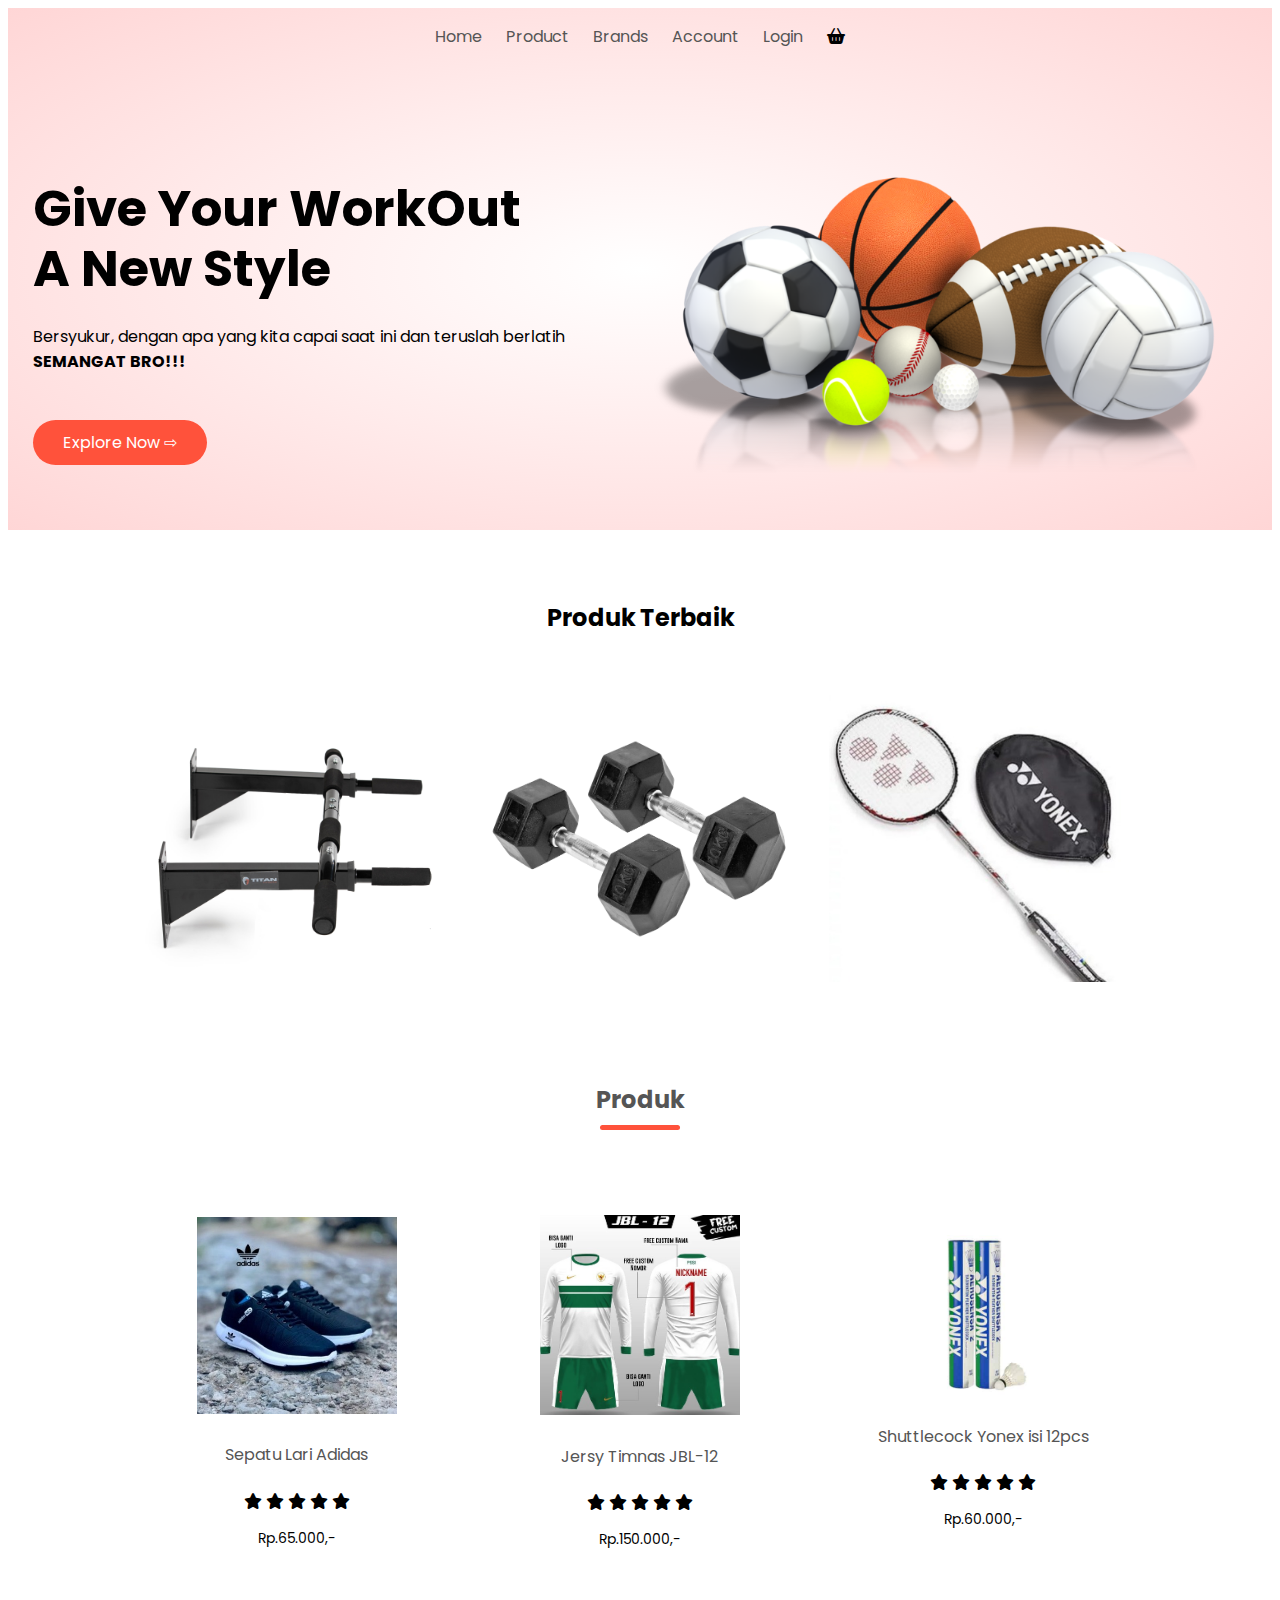
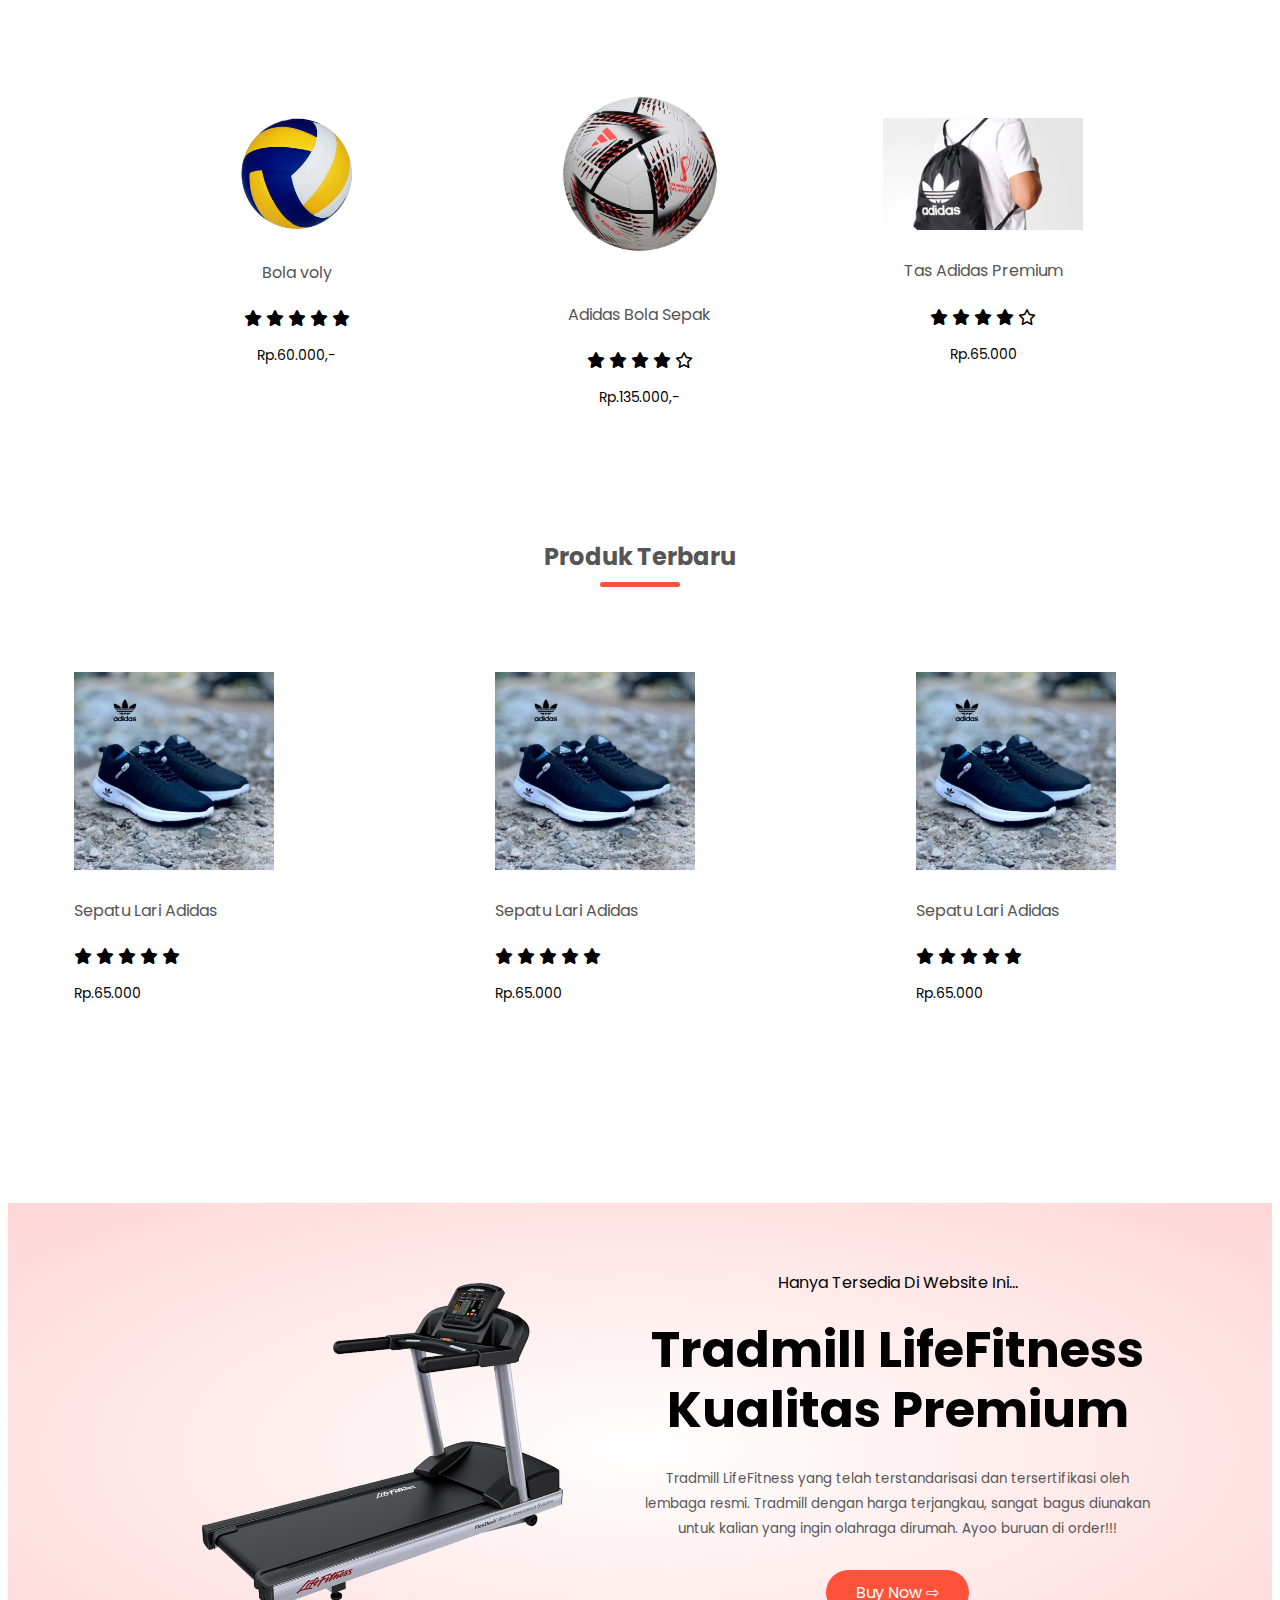
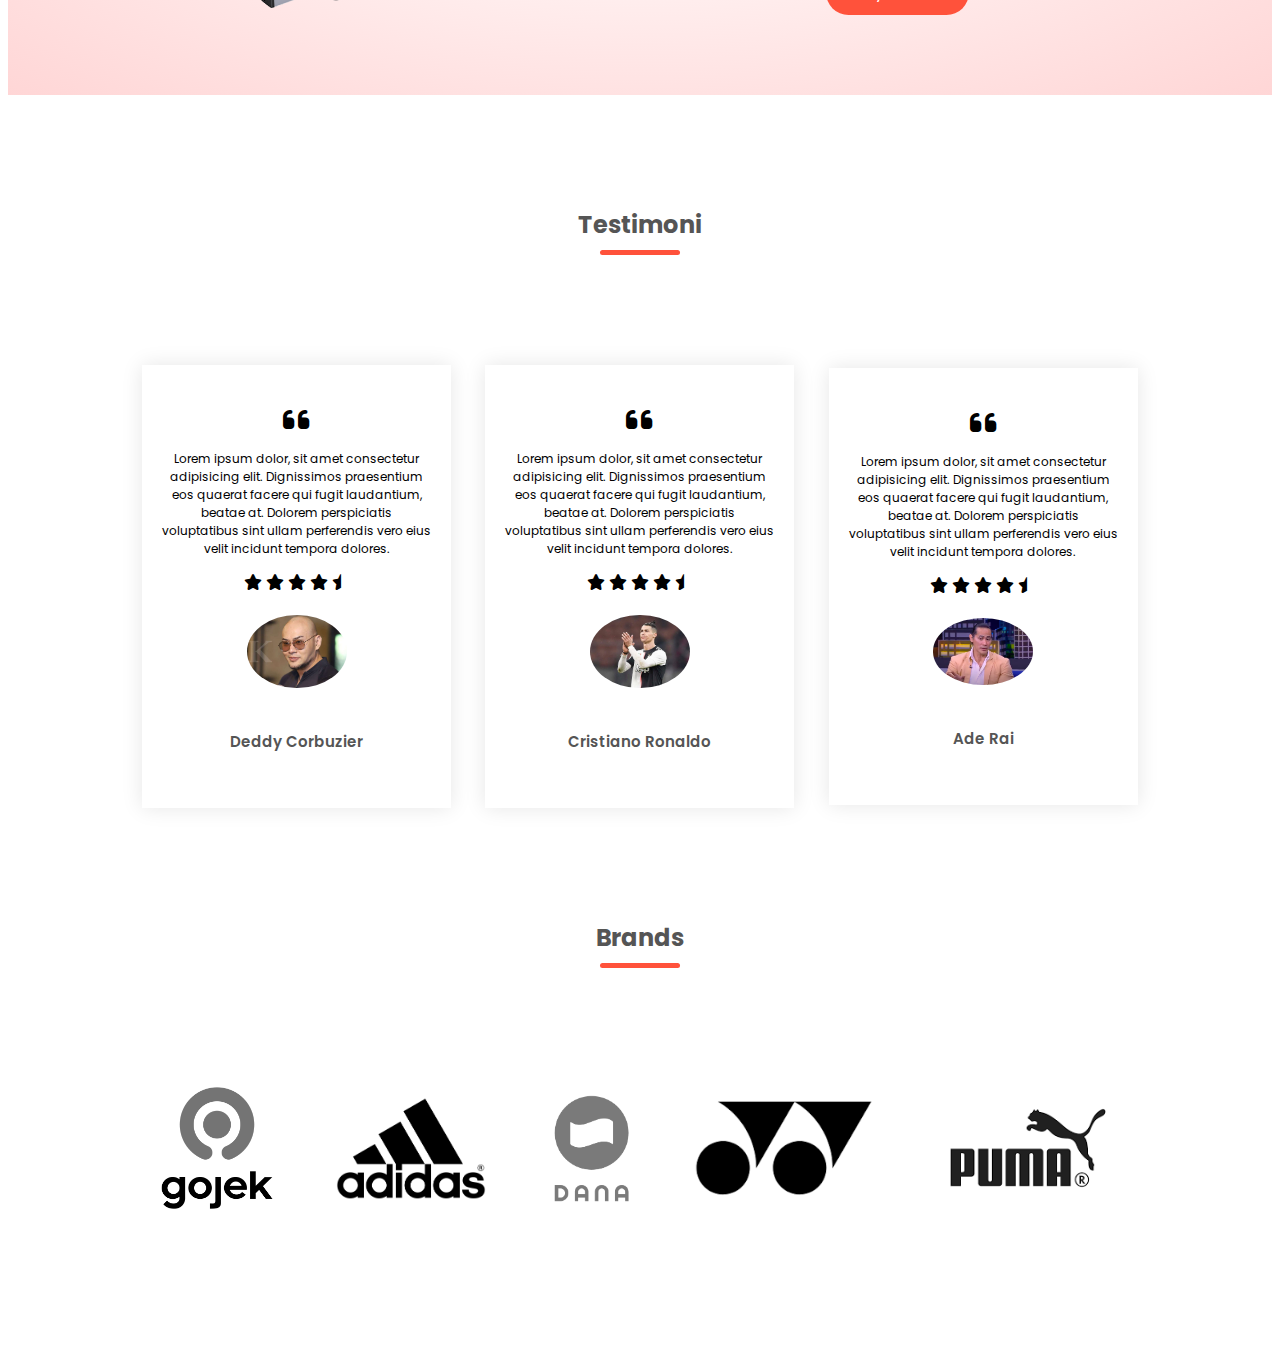
<file: index.html>
<!DOCTYPE html>
<html lang="en">
<head>
    <meta charset="UTF-8">
    <meta name="viewport" content="width-device-width, initial-scale=1.0">
    <meta http-equiv="X-UA-Compatible" content="IE=edge">
    <meta name="viewport" content="width=device-width, initial-scale=1.0">
        <title>Jual Alat Olahraga</title>
    <!-- css -->
        <link rel="stylesheet" href="style.css">

    <!-- font -->
    <link rel="preconnect" href="https://fonts.googleapis.com">
    <link rel="preconnect" href="https://fonts.gstatic.com" crossorigin>
    <link href="https://fonts.googleapis.com/css2?family=Poppins:wght@100;200;300;400;500;600;700&display=swap" rel="stylesheet">

    <!-- icon -->
        <link rel="stylesheet" href="https://cdnjs.cloudflare.com/ajax/libs/font-awesome/6.2.0/css/all.min.css">
</head>
<body>

<!----------- Sound ---------->
<sound href="Manusia Kuat Tulus.mp3"></sound>

<div class="header">
    <div class="container">


<!------- Navigatoin Bar --------->
        <div class="navbar">
            <nav>
                <ul id="menuitems">
                    <li><a href="#home">Home</a></li>
                    <li><a href="produk.html">Product</a></li>
                    <li><a href="#brand">Brands</a></li>
                    <li><a href="account.html">Account</a></li>
                    <li><a href="login.html">Login</a></li>
                    <i class="fas fa-shopping-basket"></i>
                </ul>
            </nav>
            <img src="image/menu.png" class="menu-icon" width="30px" height="30px" onclick="menutoggle()">
        </div>


<!-------- Kata kata ---------->
        <div class="row">
            <div class="col-2">
                <h1 id="home">Give Your WorkOut<br> A New Style</h1>

                <p>Bersyukur, dengan apa yang kita capai saat ini 
                dan teruslah berlatih
                <br><b>SEMANGAT BRO!!!</b></p>
                    <a href="" class="btn">Explore Now &#8680;</a>
            </div>


<!-------- Gambar/backround ---------->
                <div class="col-2">
                    <img src="image/macammacambola.png"> 
                </div>
            </div>
        </div>
    </div> 
</div>
   


<!-------- Produk Unggulan ------->
    <div class="produk">
        <div class="small-container">
            <h2>Produk Terbaik</h2>
                <div class="row">
                    <div class="col-3">
                        <img src="image/pullupbar.jpg">
                    </div>
                    <div class="col-3">
                        <img src="image/dumble_10kg.png">
                    </div>
                    <div class="col-3">
                        <img src="image/raketyonex.jpeg" > 
                    </div>
                </div>
        </div>
    </div>

<!---------- Produk ---------->
    <div class="small-container">
        <h2 class="title">Produk</h2>
        <div class="row">
            <div class="col-4">
                <a href="image/sepatuadidas.jpeg"><img src="image/sepatuadidas.jpeg" width="200px"></a>
                <h4>Sepatu Lari Adidas</h4>
                <div class="rating">
                    <i class="fa-solid fa-star"></i>
                    <i class="fa-solid fa-star"></i>
                    <i class="fa-solid fa-star"></i>
                    <i class="fa-solid fa-star"></i>
                    <i class="fa-solid fa-star"></i>
                </div>
                <p>Rp.65.000,-</p>
            </div>
            <div class="col-4">
                <a href="image/jersytimnas.jpg"><img src="image/jersytimnas.jpg" width="200px"></a>
                <h4>Jersy Timnas JBL-12</h4>
                <div class="rating">
                    <i class="fa-solid fa-star"></i>
                    <i class="fa-solid fa-star"></i>
                    <i class="fa-solid fa-star"></i>
                    <i class="fa-solid fa-star"></i>
                    <i class="fa-solid fa-star"></i>
                </div>
                <p>Rp.150.000,-</p>
            </div>
            <div class="col-4">
                <a href="image/shuttlecockyonex.jpg"><img src="image/shuttlecockyonex.jpg" width="200px"></a>
                <h4>Shuttlecock Yonex isi 12pcs</h4>
                <div class="rating">
                    <i class="fa-solid fa-star"></i>
                    <i class="fa-solid fa-star"></i>
                    <i class="fa-solid fa-star"></i>
                    <i class="fa-solid fa-star"></i>
                    <i class="fa-solid fa-star"></i>
                </div>
                <p>Rp.60.000,-</p>
            </div>
            <div class="col-4">
                <a href="image/Bolavoly.png"><img src="image/Bolavoly.png" width="200px"></a>
                <h4>Bola voly</h4>
                <div class="rating">
                    <i class="fa-solid fa-star"></i>
                    <i class="fa-solid fa-star"></i>
                    <i class="fa-solid fa-star"></i>
                    <i class="fa-solid fa-star"></i>
                    <i class="fa-solid fa-star"></i>
                </div>
                <p>Rp.60.000,-</p>
            </div>
            <div class="col-4">
                <a href="image/bolaadidas.jpg"><img src="image/bolaadidas.jpg" width="200px"></a>
                <h4>Adidas Bola Sepak</h4>
                <div class="rating">
                    <i class="fa-solid fa-star"></i>
                    <i class="fa-solid fa-star"></i>
                    <i class="fa-solid fa-star"></i>
                    <i class="fa-solid fa-star"></i>
                    <i class="fa-regular fa-star"></i>
                </div>
                <p>Rp.135.000,-</p>
            </div>
            <div class="col-4">
                <a href="image/tasadidas.png"><img src="image/tasadidas.png" width="200px"></a>
                <h4>Tas Adidas Premium</h4>
                <div class="rating">
                    <i class="fa-solid fa-star"></i>
                    <i class="fa-solid fa-star"></i>
                    <i class="fa-solid fa-star"></i>
                    <i class="fa-solid fa-star"></i>
                    <i class="fa-regular fa-star"></i>
                </div>
                <p>Rp.65.000</p>
            </div>
        </div>
    </div>


<!--------- Produk Terbaru ---------->
            <h2 class="title">Produk Terbaru</h2>
            <div class="row">
                <div class="col-4">
                    <img src="image/sepatuadidas.jpeg" width="200px">
                    <h4>Sepatu Lari Adidas</h4>
                    <div class="rating">
                        <i class="fa-solid fa-star"></i>
                        <i class="fa-solid fa-star"></i>
                        <i class="fa-solid fa-star"></i>
                        <i class="fa-solid fa-star"></i>
                        <i class="fa-solid fa-star"></i>
                    </div>
                    <p>Rp.65.000</p>
                </div>
                <div class="col-4">
                    <img src="image/sepatuadidas.jpeg" width="200px">
                    <h4>Sepatu Lari Adidas</h4>
                    <div class="rating">
                        <i class="fa-solid fa-star"></i>
                        <i class="fa-solid fa-star"></i>
                        <i class="fa-solid fa-star"></i>
                        <i class="fa-solid fa-star"></i>
                        <i class="fa-solid fa-star"></i>
                    </div>
                    <p>Rp.65.000</p>
                </div>
                <div class="col-4">
                    <img src="image/sepatuadidas.jpeg" width="200px">
                    <h4>Sepatu Lari Adidas</h4>
                    <div class="rating">
                        <i class="fa-solid fa-star"></i>
                        <i class="fa-solid fa-star"></i>
                        <i class="fa-solid fa-star"></i>
                        <i class="fa-solid fa-star"></i>
                        <i class="fa-solid fa-star"></i>
                    </div>
                    <p>Rp.65.000</p>
                </div>
            </div>
    </div>

<!--------- Penawaran ---------->
    <div class="offer">
        <div class="small-container">
            <div class="row">
                <div class="col-2">
                    <img src="image/treadmill.png" class="offer-img" width="70%">
                </div>
                <div class="col-2">
                    <p>Hanya Tersedia Di Website Ini...</p>
                    <h1>Tradmill LifeFitness Kualitas Premium</h1>
                    <small>Tradmill LifeFitness yang telah terstandarisasi dan tersertifikasi oleh lembaga resmi. Tradmill dengan harga terjangkau, sangat bagus diunakan untuk kalian yang ingin olahraga dirumah. Ayoo buruan di order!!!</small>
                    <br><a href="" class="btn">Buy Now &#8680;</a>
                </div>
            </div>
        </div>
    </div>

<!--------- testimoni ---------->

    <div class="testimoni">
        <h2 class="title">Testimoni</h2>
        <div class="small-container">
            <div class="row">
                <div class="col-3">
                  <i class="fa fa-quote-left"></i>
                   <p>Lorem ipsum dolor, sit amet consectetur adipisicing elit. Dignissimos praesentium eos quaerat facere qui fugit laudantium, beatae at. Dolorem perspiciatis voluptatibus sint ullam perferendis vero eius velit incidunt tempora dolores.</p>
                   <div class="rating">
                        <i class="fa-solid fa-star"></i>
                        <i class="fa-solid fa-star"></i>
                        <i class="fa-solid fa-star"></i>
                        <i class="fa-solid fa-star"></i>
                        <i class="fa-solid fa-star-half"></i>
                    </div>
                     <img src="image/wajah_deddy_corbuzier.jpg">
                     <h3>Deddy Corbuzier</h3>
                </div>
                <div class="col-3">
                    <i class="fa fa-quote-left"></i>
                     <p>Lorem ipsum dolor, sit amet consectetur adipisicing elit. Dignissimos praesentium eos quaerat facere qui fugit laudantium, beatae at. Dolorem perspiciatis voluptatibus sint ullam perferendis vero eius velit incidunt tempora dolores.</p>
                     <div class="rating">
                          <i class="fa-solid fa-star"></i>
                          <i class="fa-solid fa-star"></i>
                          <i class="fa-solid fa-star"></i>
                          <i class="fa-solid fa-star"></i>
                          <i class="fa-solid fa-star-half"></i>
                      </div>
                       <img src="image/ronaldo.jpg">
                       <h3>Cristiano Ronaldo</h3>
                  </div>
                  <div class="col-3">
                    <i class="fa fa-quote-left"></i>
                     <p>Lorem ipsum dolor, sit amet consectetur adipisicing elit. Dignissimos praesentium eos quaerat facere qui fugit laudantium, beatae at. Dolorem perspiciatis voluptatibus sint ullam perferendis vero eius velit incidunt tempora dolores.</p>
                     <div class="rating">
                          <i class="fa-solid fa-star"></i>
                          <i class="fa-solid fa-star"></i>
                          <i class="fa-solid fa-star"></i>
                          <i class="fa-solid fa-star"></i>
                          <i class="fa-solid fa-star-half"></i>
                      </div>
                       <img src="image/aderai.png">
                       <h3>Ade Rai</h3>
                  </div>
            </div>
        </div>
    </div>


        <!--------- merek ---------->
        <div class="brands" id="brand">
            <h2 class="title">Brands</h2>
            <div class="small-container">
                <div class="row">
                    <div class="col-5">
                        <img src="image/gojek.png" width="130px">
                    </div>
                    <div class="col-5">
                        <img src="image/logoadidas.png" width="150px">
                    </div>
                    <div class="col-5">
                        <img src="image/dana.png" width="100px">
                    </div>
                    <div class="col-5">
                        <img src="image/yonex.png" width="180px">
                    </div>
                    <div class="col-5">
                        <img src="image/puma.png" width="200px">
                    </div>
                </div>
            </div>
        </div>

<!---------- js for toggle menu ----------->
        <script>
            var menuItems = document.getElementById("menuitems");

            menuitems.style.maxHeight = "0px";
            function menutoggle(){
                if(menuitems.style.maxHeight == "0px")
                    {
                        menuitems.style.maxHeight = "200px"; 
                    }
                else
                    {
                        menuitems.style.maxHeight = "0px";
                    }
            }
        </script>





</body>
</html>
</file>
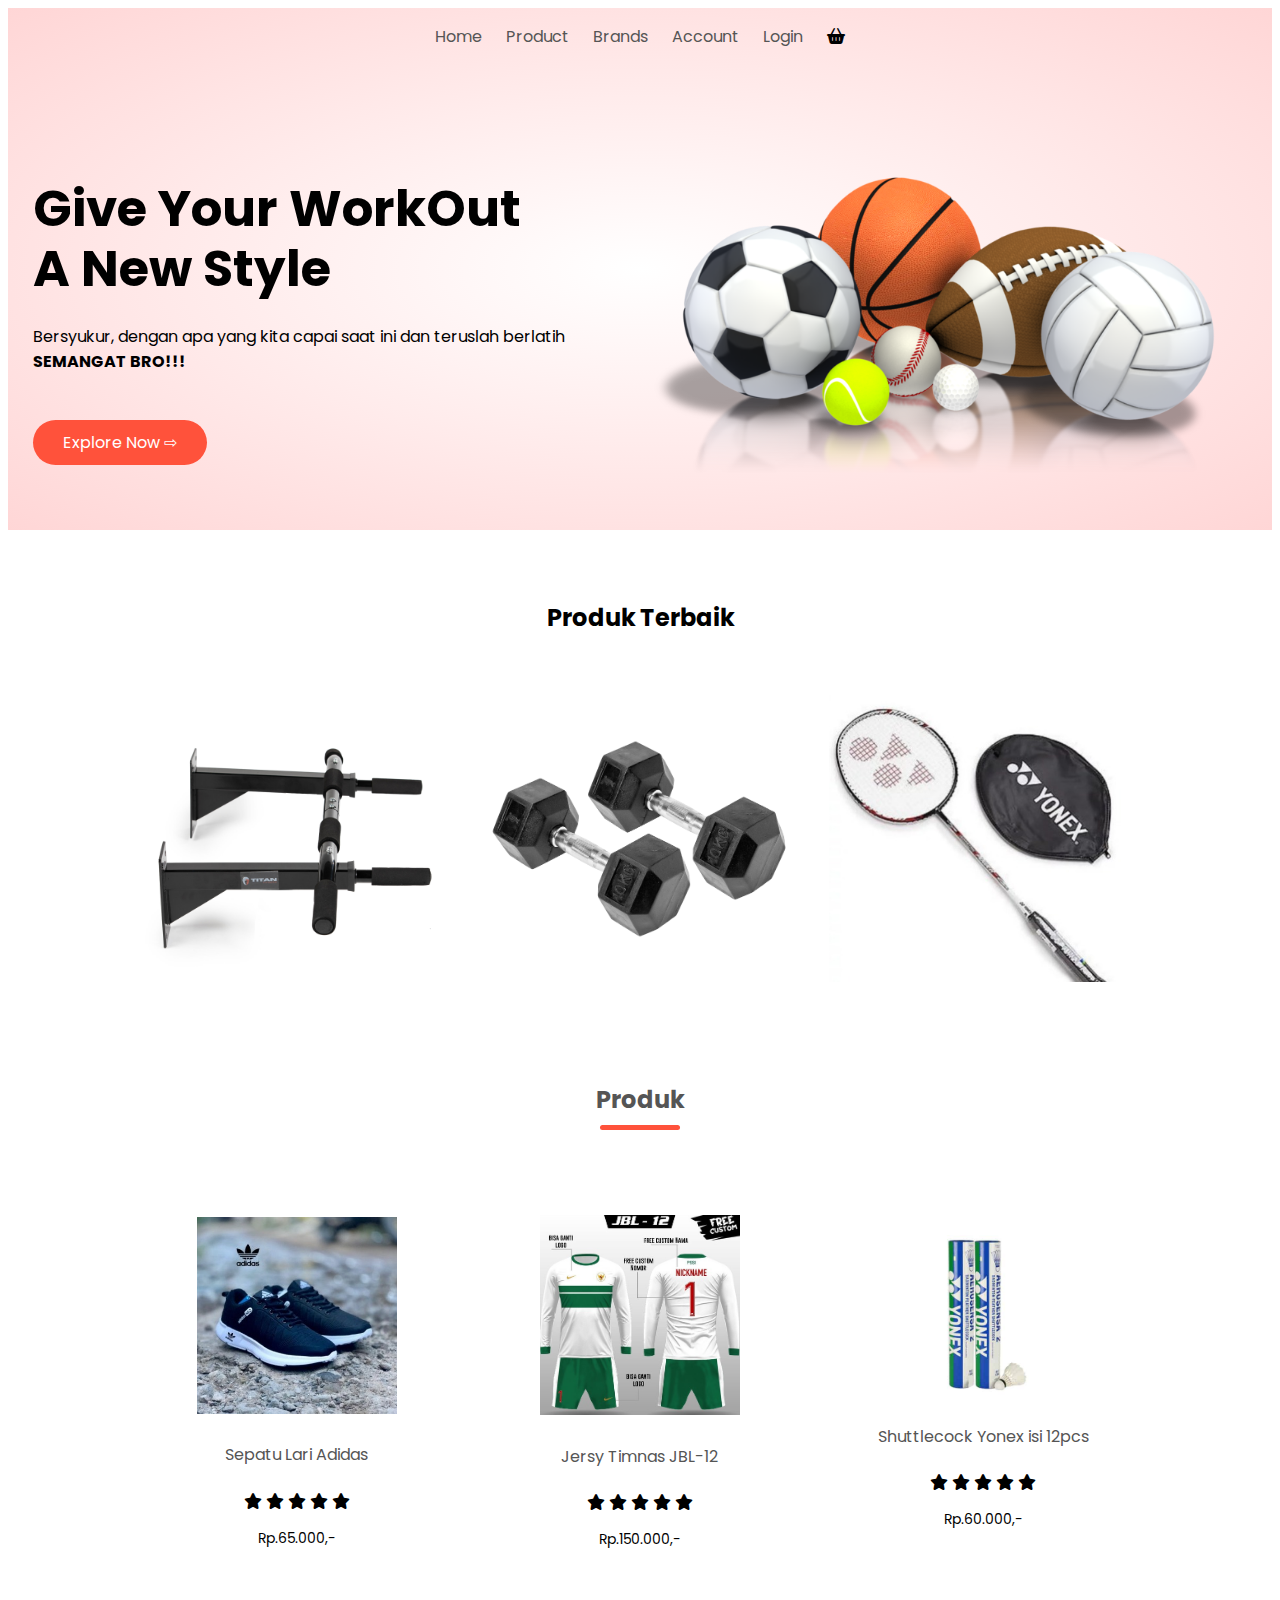
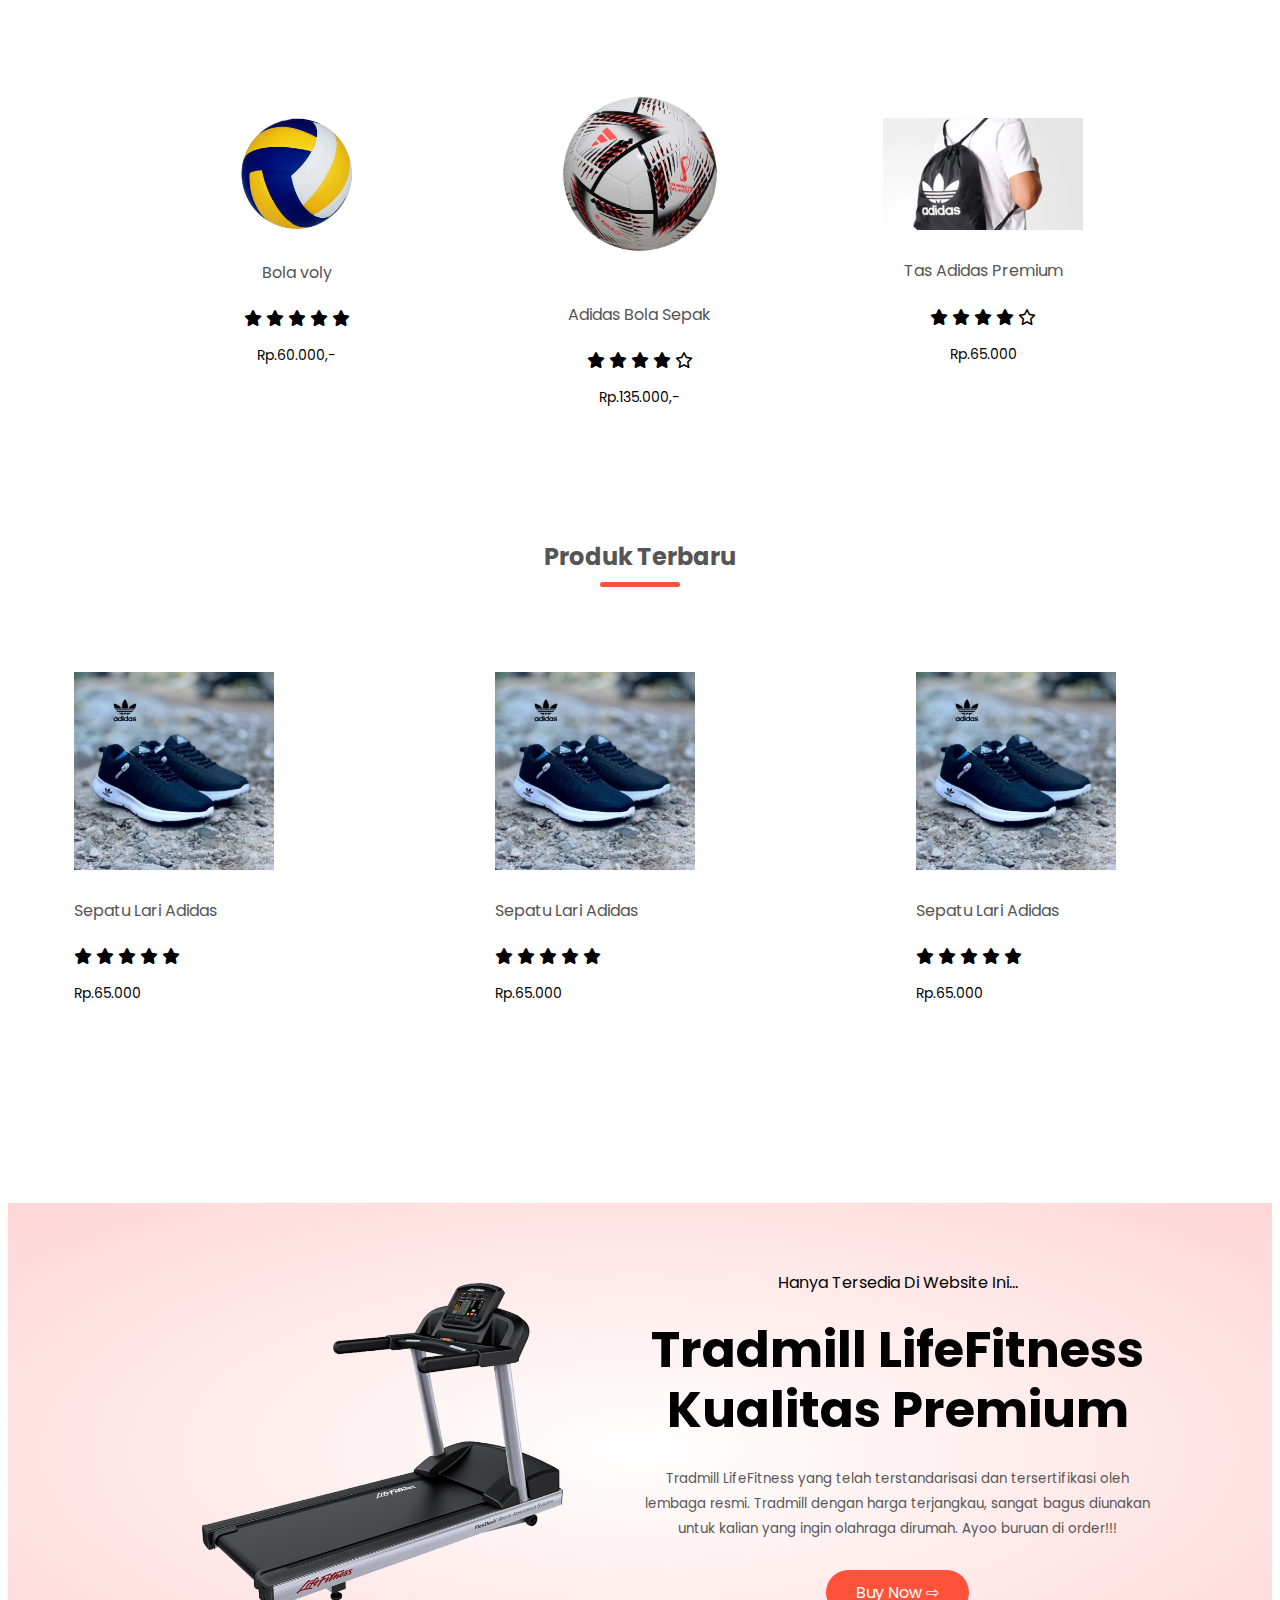
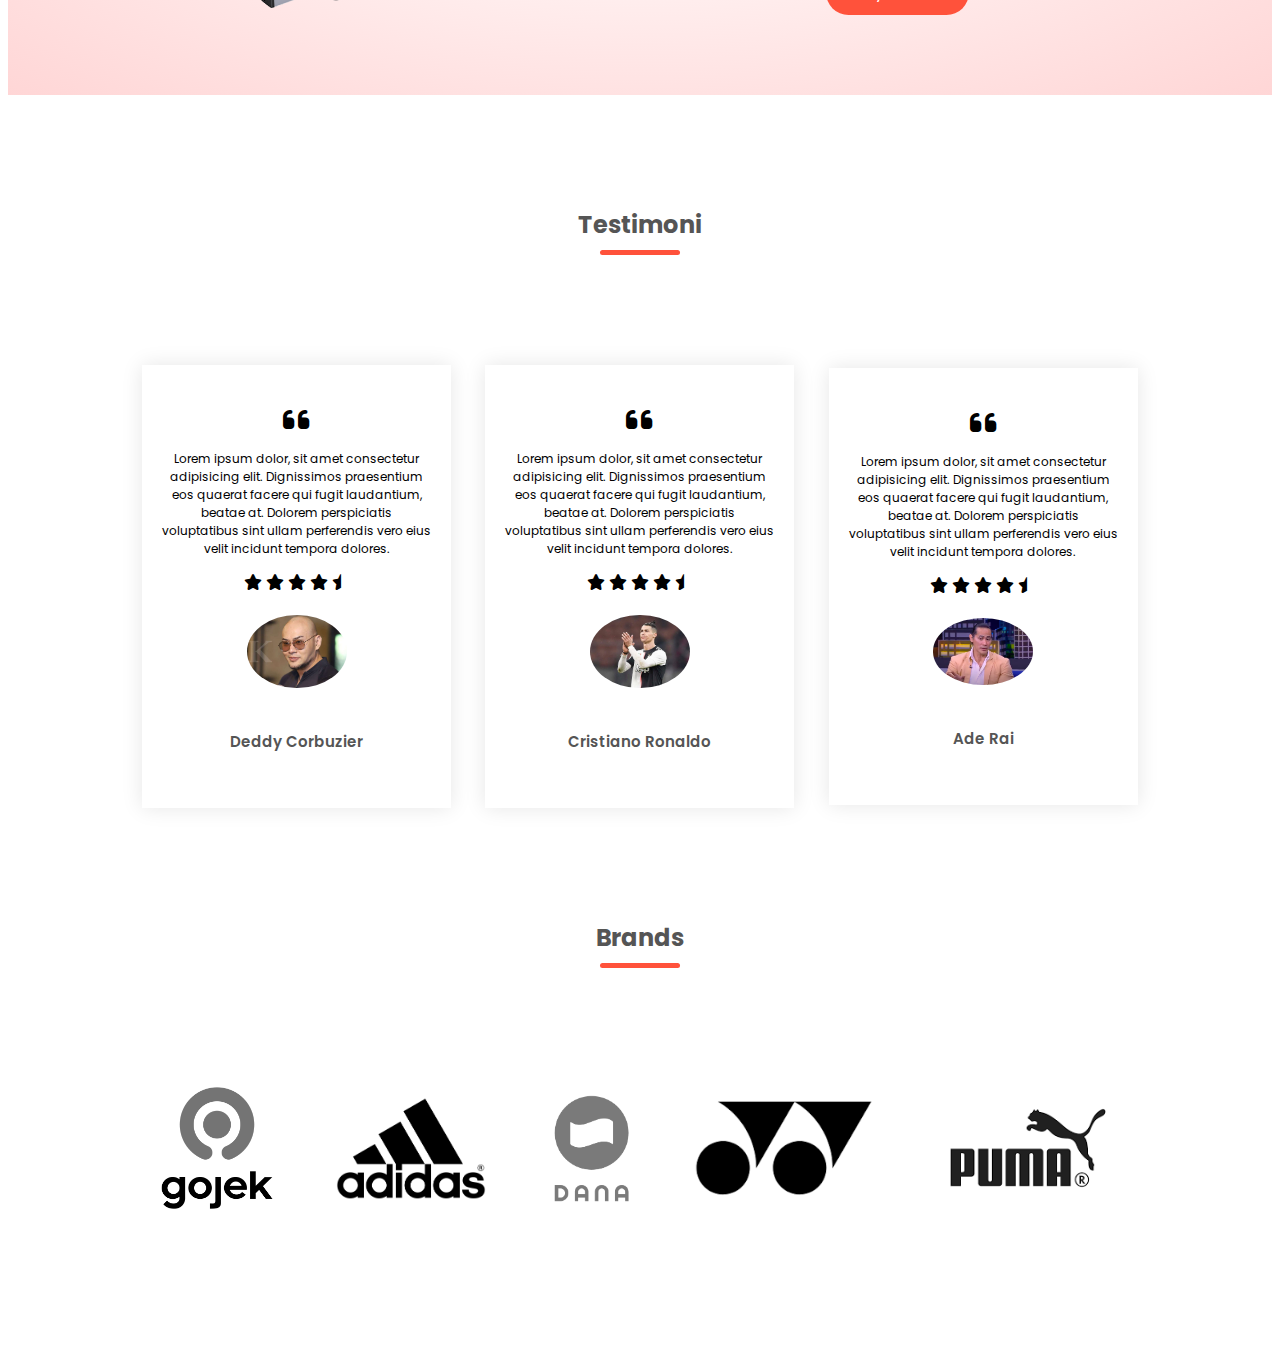
<file: account.html>
<!DOCTYPE html>
<html lang="en">
<head>
    <meta charset="UTF-8">
    <meta http-equiv="X-UA-Compatible" content="IE=edge">
    <meta name="viewport" content="width=device-width, initial-scale=1.0">
    <title>Document</title>
</head>
<body>
    <script>
        alert("Maaf Halaman Ini sedang dalam pembutan :>");
        document.location.href="index.html";
    </script>
</body>
</html>
</file>
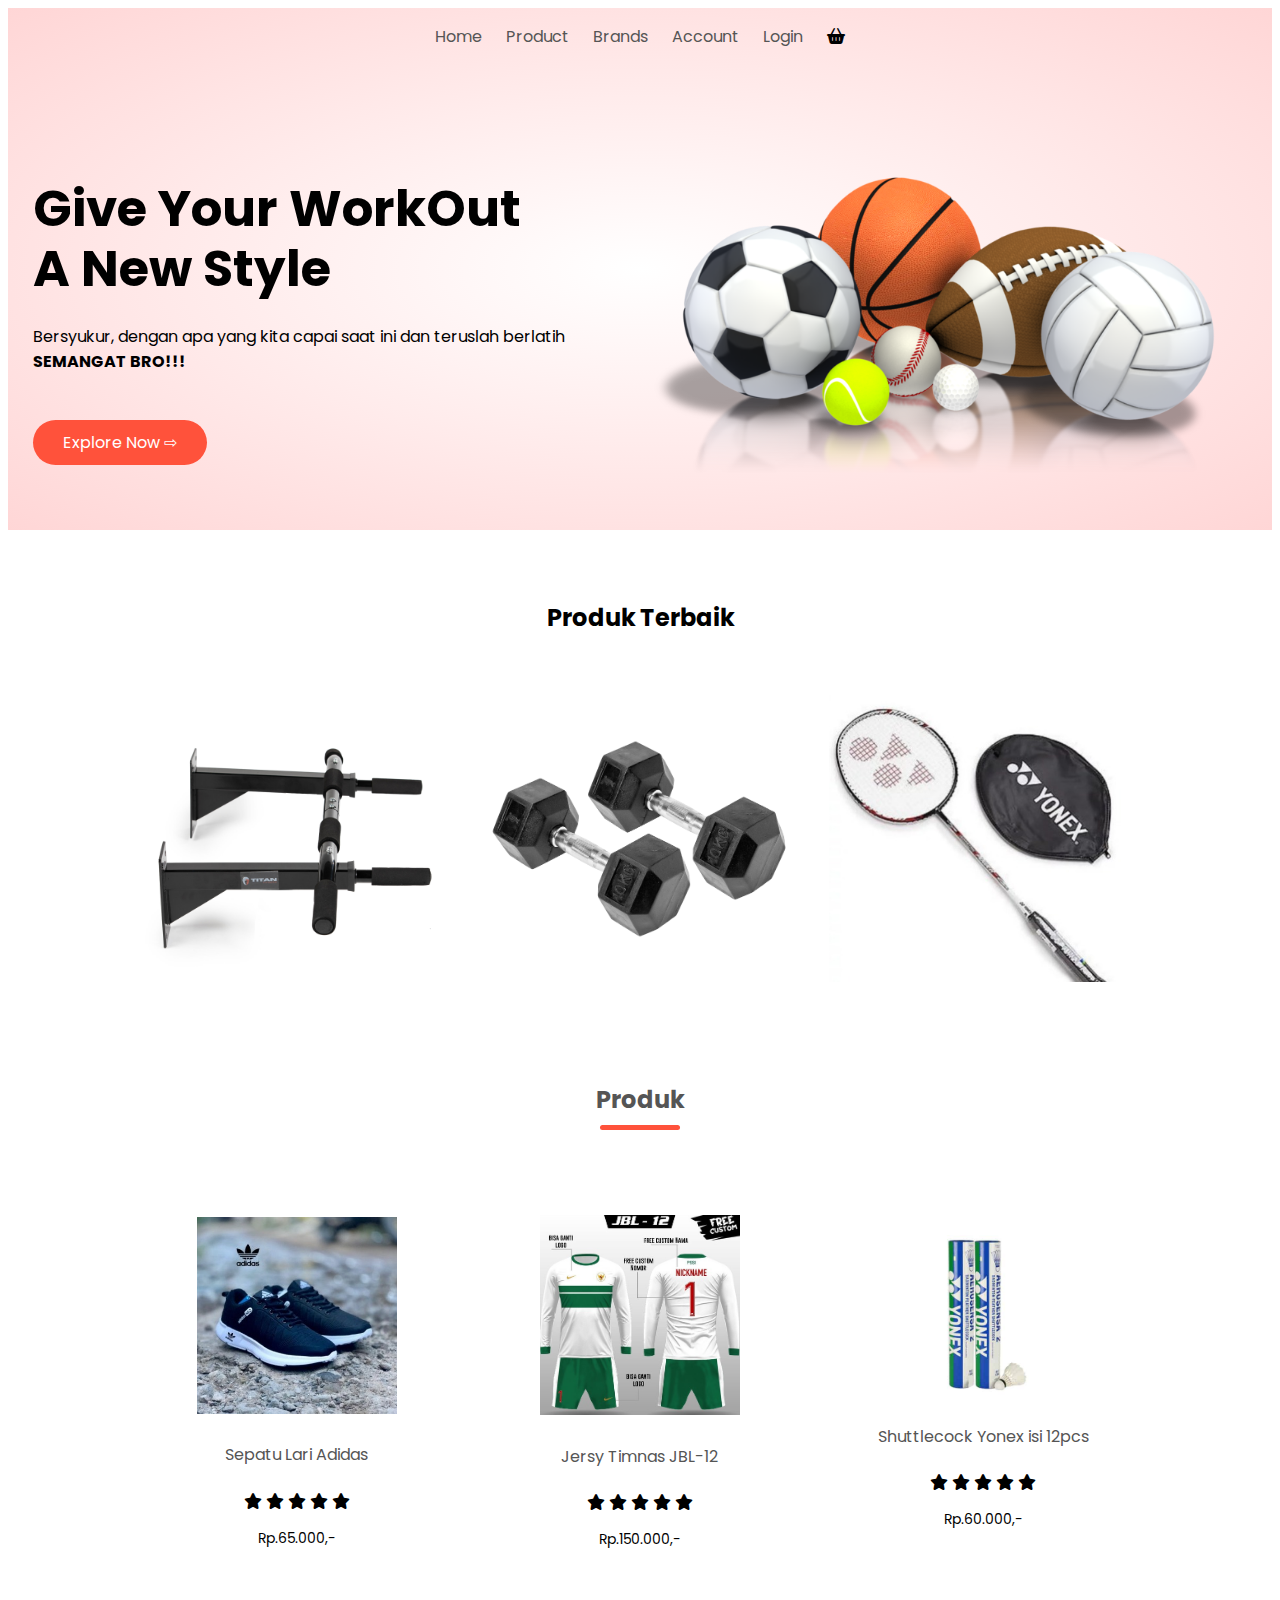
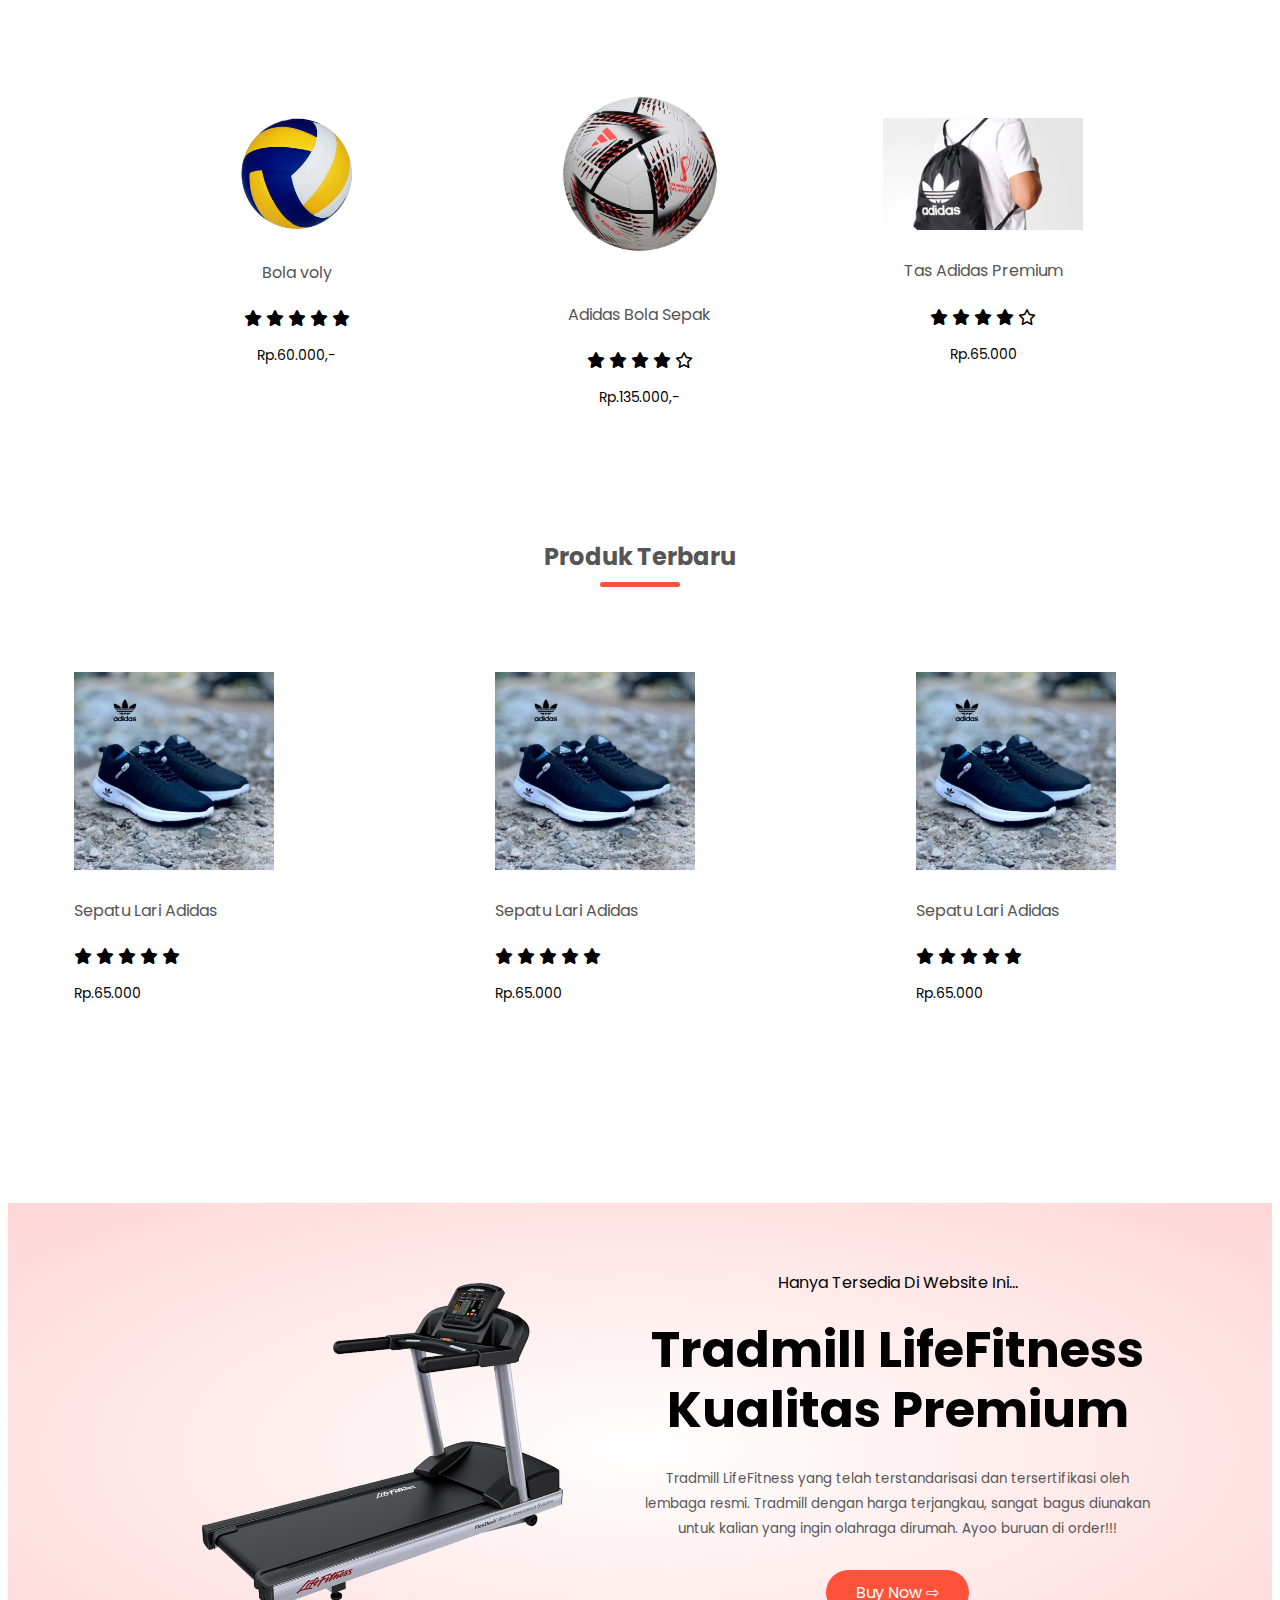
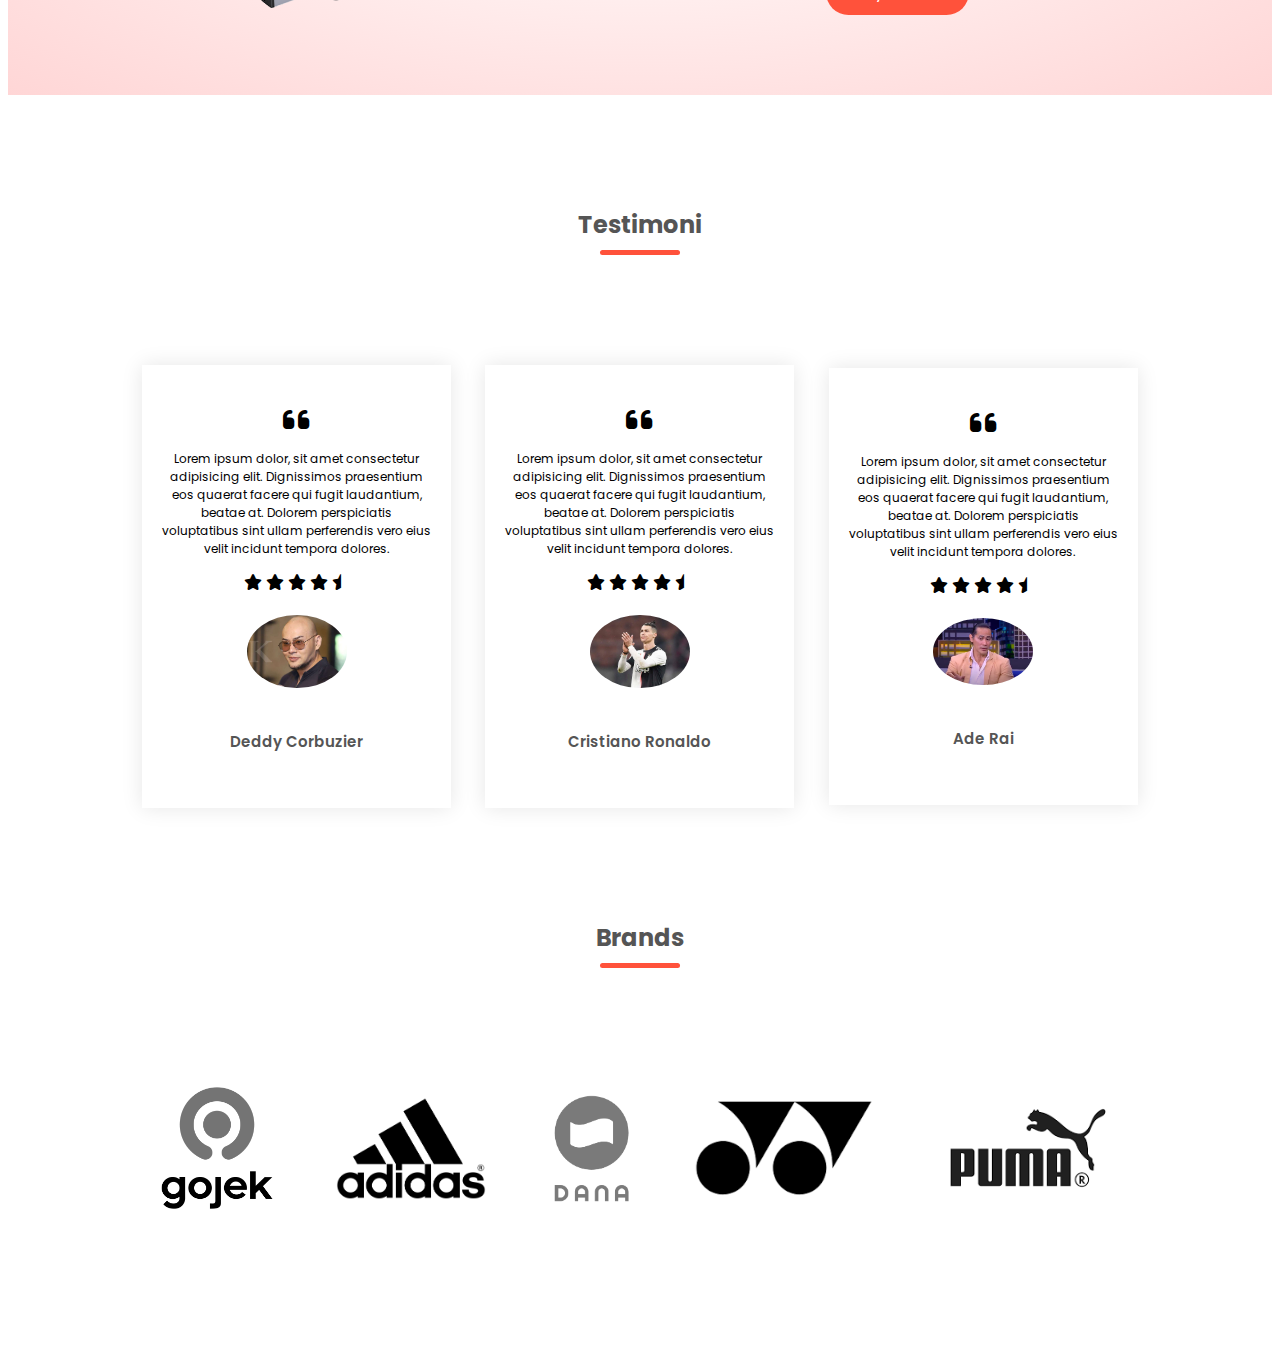
<file: login.html>
<!DOCTYPE html>
<html lang="en">
<head>
    <meta charset="UTF-8">
    <meta http-equiv="X-UA-Compatible" content="IE=edge">
    <meta name="viewport" content="width=device-width, initial-scale=1.0">
    <title>Document</title>
</head>
<body>
    
    <script>
        alert("Maaf fitur ini masih dalam pembuatan");
        document.location.href="index.html";
    </script>

</body>
</html>
</file>
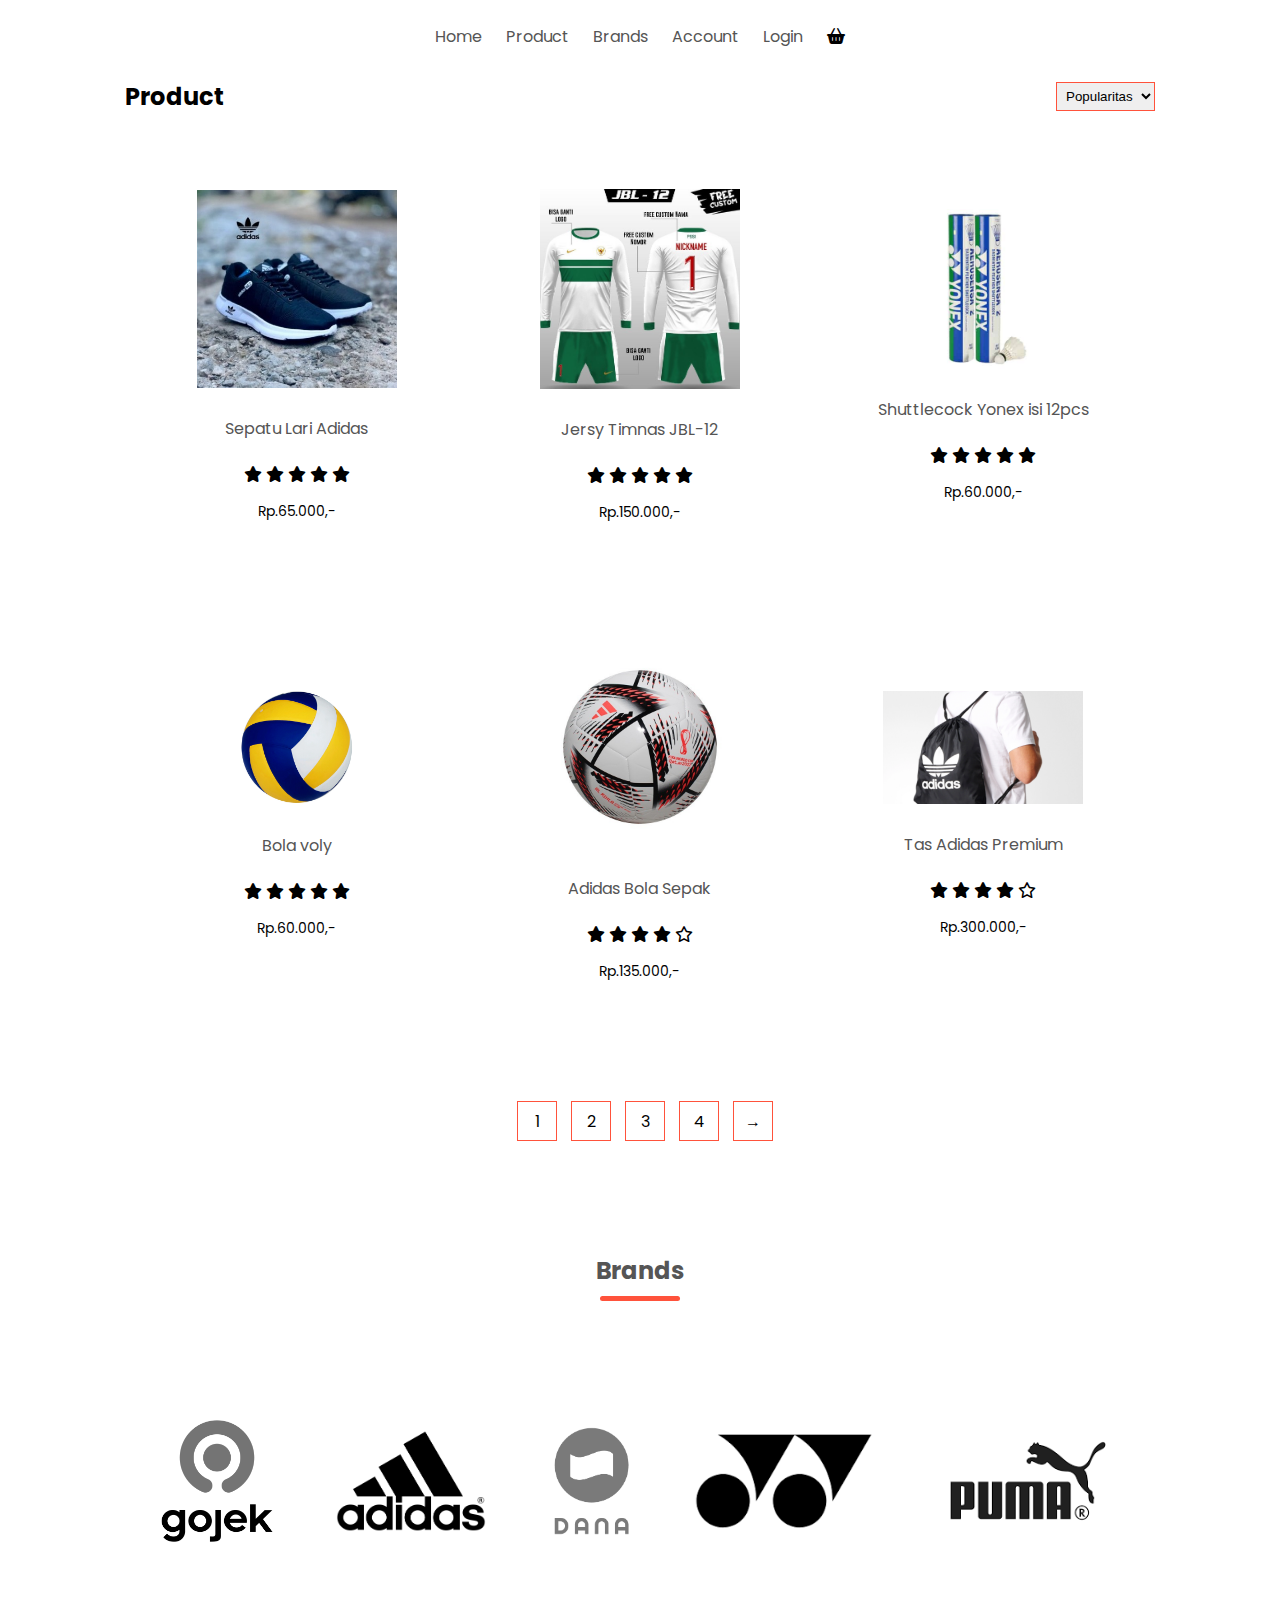
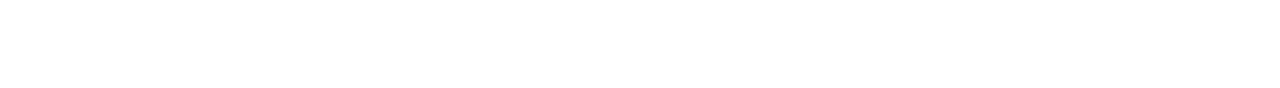
<file: produk.html>
<!DOCTYPE html>
<html lang="en">
<head>
    <meta charset="UTF-8">
    <meta name="viewport" content="width-device-width, initial-scale=1.0">
    <meta http-equiv="X-UA-Compatible" content="IE=edge">
    <meta name="viewport" content="width=device-width, initial-scale=1.0">
        <title>Semua Produk Alat Olahraga</title>
    <!-- css -->
        <link rel="stylesheet" href="style.css">

    <!-- font -->
    <link rel="preconnect" href="https://fonts.googleapis.com">
    <link rel="preconnect" href="https://fonts.gstatic.com" crossorigin>
    <link href="https://fonts.googleapis.com/css2?family=Poppins:wght@100;200;300;400;500;600;700&display=swap" rel="stylesheet">

    <!-- icon -->
        <link rel="stylesheet" href="https://cdnjs.cloudflare.com/ajax/libs/font-awesome/6.2.0/css/all.min.css">
</head>
<body>
    <div class="container">


<!------- Navigatoin Bar --------->
        <div class="navbar">
            <div class="logo">



<!------- Profil/Logo --------->
       <div class="navbar">
            <nav>
                <ul id="menuitems">
                    <li><a href="index.html">Home</a></li>
                    <li><a href="produk.html">Product</a></li>
                    <li><a href="#brand">Brands</a></li>
                    <li><a href="account.html">Account</a></li>
                    <li><a href="login.html">Login</a></li>
                    <i class="fas fa-shopping-basket"></i>
                </ul>
            </nav>
            <img src="image/menu.png" class="menu-icon" width="30px" height="30px" onclick="menutoggle()">
        </div>
   
<!---------- Produk ---------->

    <div class="small-container">

<!----------- Toggle Produk ----------->

        <div class="row row-2">
            <h2>Product</h2>
            <select>
                <option>Popularitas</option>
                <option>Peringkat</option>
                <option>Penjualan</option>
            </select>
        </div>
        <div class="row">
            <div class="col-4">
                <a href="image/sepatuadidas.jpeg"><img src="image/sepatuadidas.jpeg" width="200px"></a>
                <h4>Sepatu Lari Adidas</h4>
                <div class="rating">
                    <i class="fa-solid fa-star"></i>
                    <i class="fa-solid fa-star"></i>
                    <i class="fa-solid fa-star"></i>
                    <i class="fa-solid fa-star"></i>
                    <i class="fa-solid fa-star"></i>
                </div>
                <p>Rp.65.000,-</p>
            </div>
            <div class="col-4">
                <a href="image/jersytimnas.jpg"><img src="image/jersytimnas.jpg" width="200px"></a>
                <h4>Jersy Timnas JBL-12</h4>
                <div class="rating">
                    <i class="fa-solid fa-star"></i>
                    <i class="fa-solid fa-star"></i>
                    <i class="fa-solid fa-star"></i>
                    <i class="fa-solid fa-star"></i>
                    <i class="fa-solid fa-star"></i>
                </div>
                <p>Rp.150.000,-</p>
            </div>
            <div class="col-4">
                <a href="image/shuttlecockyonex.jpg"><img src="image/shuttlecockyonex.jpg" width="200px"></a>
                <h4>Shuttlecock Yonex isi 12pcs</h4>
                <div class="rating">
                    <i class="fa-solid fa-star"></i>
                    <i class="fa-solid fa-star"></i>
                    <i class="fa-solid fa-star"></i>
                    <i class="fa-solid fa-star"></i>
                    <i class="fa-solid fa-star"></i>
                </div>
                <p>Rp.60.000,-</p>
            </div>
            <div class="col-4">
                <a href="image/Bolavoly.png"><img src="image/Bolavoly.png" width="200px"></a>
                <h4>Bola voly</h4>
                <div class="rating">
                    <i class="fa-solid fa-star"></i>
                    <i class="fa-solid fa-star"></i>
                    <i class="fa-solid fa-star"></i>
                    <i class="fa-solid fa-star"></i>
                    <i class="fa-solid fa-star"></i>
                </div>
                <p>Rp.60.000,-</p>
            </div>
            <div class="col-4">
                <a href="image/bolaadidas.jpg"><img src="image/bolaadidas.jpg" width="200px"></a>
                <h4>Adidas Bola Sepak</h4>
                <div class="rating">
                    <i class="fa-solid fa-star"></i>
                    <i class="fa-solid fa-star"></i>
                    <i class="fa-solid fa-star"></i>
                    <i class="fa-solid fa-star"></i>
                    <i class="fa-regular fa-star"></i>
                </div>
                <p>Rp.135.000,-</p>
            </div>
            <div class="col-4">
                <a href="image/tasadidas.png"><img src="image/tasadidas.png" width="200px"></a>
                <h4>Tas Adidas Premium</h4>
                <div class="rating">
                    <i class="fa-solid fa-star"></i>
                    <i class="fa-solid fa-star"></i>
                    <i class="fa-solid fa-star"></i>
                    <i class="fa-solid fa-star"></i>
                    <i class="fa-regular fa-star"></i>
                </div>
                <p>Rp.300.000,-</p>
            </div>
        </div>
    </div>


    <!------ pilih angka ------>
    <div class="page-btn">
        <span>1</span>
        <span>2</span>
        <span>3</span>
        <span>4</span>
        <span>&#8594;</span>
    </div>


    <!--------- merek ---------->
    <div class="brands" id="brand">
        <h2 class="title">Brands</h2>
        <div class="small-container">
            <div class="row">
                <div class="col-5">
                    <img src="image/gojek.png" width="130px">
                </div>
                <div class="col-5">
                    <img src="image/logoadidas.png" width="150px">
                </div>
                <div class="col-5">
                    <img src="image/dana.png" width="100px">
                </div>
                <div class="col-5">
                    <img src="image/yonex.png" width="180px">
                </div>
                <div class="col-5">
                    <img src="image/puma.png" width="200px">
                </div>
            </div>
        </div>
    </div>

<!---------- js for toggle menu ----------->
        <script>
            var menuItems = document.getElementById("menuitems");

            menuitems.style.maxHeight = "0px";
            function menutoggle(){
                if(menuitems.style.maxHeight == "0px")
                    {
                        menuitems.style.maxHeight = "200px"; 
                    }
                else
                    {
                        menuitems.style.maxHeight = "0px";
                    }
            }
        </script>





</body>
</html>
</file>
<file: style.css>
html {
  scroll-behavior: smooth;
}
* {
  padding: 0;
  box-sizing: border-box;
}
body {
  font-family: "Poppins", sans-serif;
}

.page-btn{
    text-align: center;
    justify-content: center;
}


.offer
/* Navigation Bar */
.navbar {
  display: flex;
  align-items: center;
  padding: 20px;
}

nav {
  flex: 1;
  text-align: center;
}

nav ul {
  display: inline-block;
  list-style-type: none;
}

nav ul li {
  display: inline-block;
  margin-right: 20px;
}

a {
  text-decoration: none;
  color: #555;
}

/* Semua Elemend */
.container {
  max-width: 1300px;
  margin: auto;
  padding-left: 25px;
  padding-right: 25px;
}

/* Workout Style*/
.row {
  display: flex;
  align-items: center;
  flex-wrap: wrap;
  justify-content: space-around;
}

/* Gambar dan tulisan */
.col-2 {
  flex-basis: 50%;
  min-width: 300px;
}

.col-2 img {
  max-width: 100%;
  padding: 50px 0;
}

.col-2 h1 {
  font-size: 50px;
  line-height: 60px;
  margin: 25px 0;
}

.btn {
  display: inline-block;
  background: #ff523b;
  color: #fff;
  padding: 10px 30px;
  margin: 30px 0;
  border-radius: 30px;
  transition: 0.5s;
}

.btn:hover {
  background: #563434;
}
/* Header */
.header {
  background: radial-gradient(#fff, #ffd6d6);
}

.header .row {
  margin-top: 70px;
}

/* Produk Unggulan */
.produk {
  margin: 70px 0;
}

/* Produk */
.col-3 {
  flex-basis: 30%;
  min-width: 200px;
  margin-top: 30px;
}

.col-3 img {
  width: 100%;
}

.small-container {
  max-width: 1080px;
  text-align: center;
  margin: auto;
  padding-left: 25px;
  padding-right: 25px;
}

.col-4 {
  flex-basis: 25px;
  padding: 5px;
  min-width: 300px;
  margin-bottom: 100px;
  transition: transform 0.5s;
}

.title {
  text-align: center;
  margin: 0 auto 80px;
  position: relative;
  line-height: 60px;
  color: #555;
}

/* Animasi Produk */
.title:after {
  content: "";
  background: #ff523b;
  width: 80px;
  height: 5px;
  border-radius: 5px;
  position: absolute;
  bottom: 0;
  left: 50%;
  transform: translateX(-50%);
}

h4 {
  color: #555;
  font-weight: normal;
}

.col-4 p {
  font-size: 14px;
}

.rating .fa {
  color: red;
}

.col-4:hover {
  transform: translateY(-20px);
}

/* Unggulan produk */

.offer {
  background: radial-gradient(#fff, #ffd6d6);
  margin-top: 80px;
  padding: 30px 0;
}

.col-2 .offer img {
  padding: 100px;
}

small {
  color: #555;
}

/* Testimoni */
.testimoni {
  padding-top: 100px;
}

.testimoni .col-3 {
  text-align: center;
  padding: 40px 20px;
  box-shadow: 0 0 20px 0px rgba(0, 0, 0, 0.1);
  cursor: pointer;
  transition: transform 0.5s;
}

.testimoni .col-3 img {
  width: 100px;
  margin: 20px;
  border-radius: 50%;
}

.testimoni .col-3:hover {
  transform: translateY(-20px);
}

.fa.fa-quote-left {
  font-size: 30px;
}

.col-3 p {
  font-size: 12px;
  margin: 12px 0;
}

.testimoni .col-3 h3 {
  font-weight: 600;
  color: #555;
  font-size: 15px;
}

/* MEREK */
.brands {
  margin: 100px auto;
}

.brands h2 {
  text-align: center;
}
.col-5 img {
  cursor: pointer;
  filter: grayscale(100%);
}

.col-5 img:hover {
  filter: grayscale(0%);
}

.menu-icon {
  width: 30px;
  margin-left: 25px;
  display: none;
}

/* Toggle Produk */
.row-2 {
  justify-content: space-between;
  margin: 10px auto 50px;
}

select {
  border: 1px solid #ff523b;
  padding: 5px;
}

select:focus {
  outline: none;
}

.page-btn span {
  display: inline-block;
  border: 1px solid #ff523b;
  margin-left: 10px;
  width: 40px;
  height: 40px;
  text-align: center;
  line-height: 40px;
  cursor: pointer;
}
.page-btn span:hover {
  background: aqua;
}

/* media untuk menu */

@media only screen and (max-width: 800px) {
  nav ul {
    position: absolute;
    top: 70px;
    left: 0;
    background: #333;
    width: 100%;
    overflow: hidden;
    transition: max-height 0.5s;
  }
  nav ul li {
    display: block;
    margin-right: 50px;
    margin-top: 10px;
    margin-bottom: 10px;
  }
  nav ul li a {
    color: #fff;
  }
  .menu-icon {
    display: block;
    cursor: pointer;
  }
}

/* media untuk ukuran layar kurang dari 600 */

@media only screen and (max-width: 800px) {
  .row {
    text-align: center;
  }
  .col-2,
  .col-3,
  .col-4 {
    flex-basis: 100%;
  }
}
</file>
